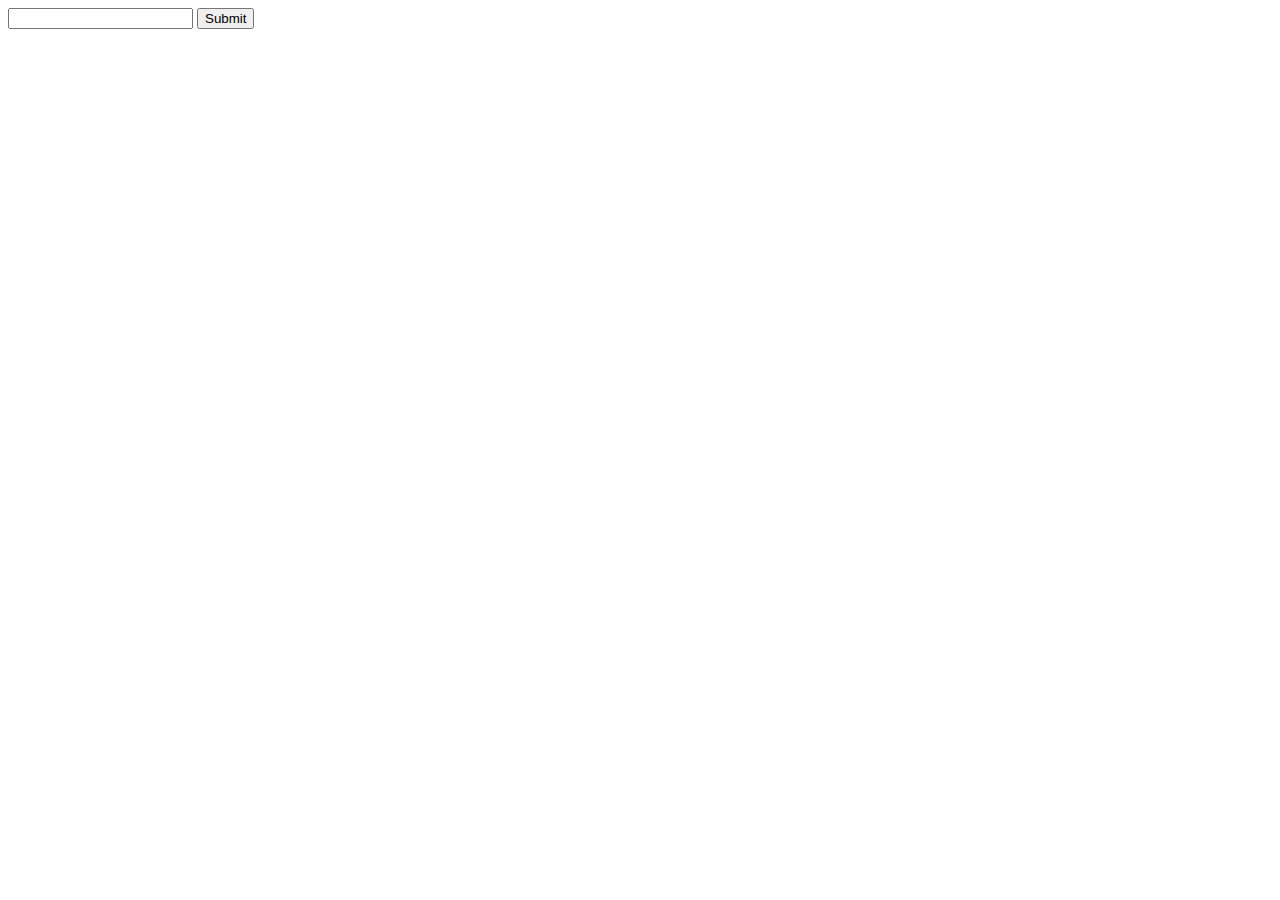
<file: portfolio/Projects/SAMS/Webpages/moodboard/index.html>
<!DOCTYPE html>
<html>
    <head>
        <title>Moodboard</title>

        <link href="styles.css" rel="stylesheet" type="text/css">
    </head>
    <body>
        <form id="form_id">
            <input type="text" id="link_input">
            <input type="submit">
        </form>
        <div id="container">

        </div>

        <script
          src="https://code.jquery.com/jquery-3.4.1.min.js"
          integrity="sha256-CSXorXvZcTkaix6Yvo6HppcZGetbYMGWSFlBw8HfCJo="
          crossorigin="anonymous"></script>
        <script src="index.js"></script>
    </body>
</html>
</file>
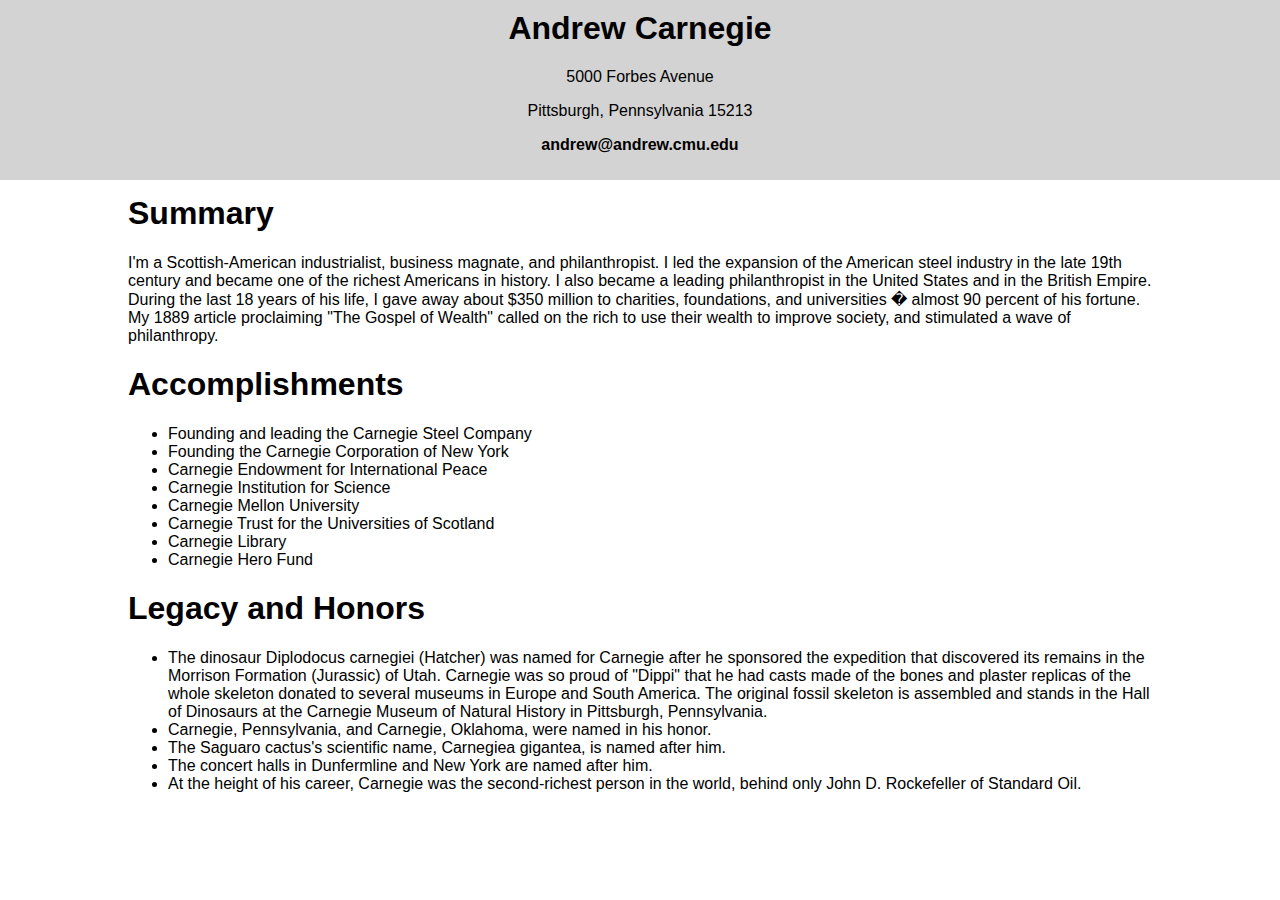
<file: portfolio/Projects/SAMS/Webpages/resume/index.html>
<!DOCTYPE html>
<html>
    <head>
        <title>Resume</title>
        <link href="styles.css" rel="stylesheet" type="text/css">
    </head>
    <body>
        <!--header information-->
        <div class="header">
            <h1 id="title">Andrew Carnegie</h1>
			<p>5000 Forbes Avenue</p>
			<p>Pittsburgh, Pennsylvania 15213</p>
			<p><b>andrew@andrew.cmu.edu </b></p>
        </div>
        <!--body information-->
        <div class="container">
            <h1 id="Summary">Summary</h1>
            <p>
                I'm a Scottish-American industrialist, business magnate, and philanthropist. I led the expansion of the American 
                steel industry in the late 19th century and became one of the richest Americans in history. I also became a leading 
                philanthropist in the United States and in the British Empire. During the last 18 years of his life, I gave away 
                about $350 million to charities, foundations, and universities � almost 90 percent of his fortune. My 1889 
                article proclaiming "The Gospel of Wealth" called on the rich to use their wealth to improve society, 
                and stimulated a wave of philanthropy.
            </p>
            <!-- lsit of accomplishments and legacy/honors-->
            <h1>Accomplishments</h1>
            <ul>
                <li>Founding and leading the Carnegie Steel Company</li>
                <li>Founding the Carnegie Corporation of New York</li>
                <li>Carnegie Endowment for International Peace</li>
                <li>Carnegie Institution for Science</li>
                <li>Carnegie Mellon University</li>
                <li>Carnegie Trust for the Universities of Scotland</li>
                <li>Carnegie Library</li>
                <li>Carnegie Hero Fund</li>
            </ul>
            <h1>Legacy and Honors</h1>
            <ul>
                <li>The dinosaur Diplodocus carnegiei (Hatcher) was named for Carnegie after he sponsored the expedition that 
                discovered its remains in the Morrison Formation (Jurassic) of Utah. Carnegie was so proud of "Dippi" that he 
                had casts made of the bones and plaster replicas of the whole skeleton donated to several museums in Europe and
                South America. The original fossil skeleton is assembled and stands in the Hall of Dinosaurs at the Carnegie 
                Museum of Natural History in Pittsburgh, Pennsylvania.</li>
                <li>Carnegie, Pennsylvania, and Carnegie, Oklahoma, were named in his honor.</li>
                <li>The Saguaro cactus's scientific name, Carnegiea gigantea, is named after him.</li>
                <li>The concert halls in Dunfermline and New York are named after him.</li>
                <li>At the height of his career, Carnegie was the second-richest person in the world, behind only John D. Rockefeller of Standard Oil.</li>
            </ul>
        </div>
        
    </body>
</html>
</file>
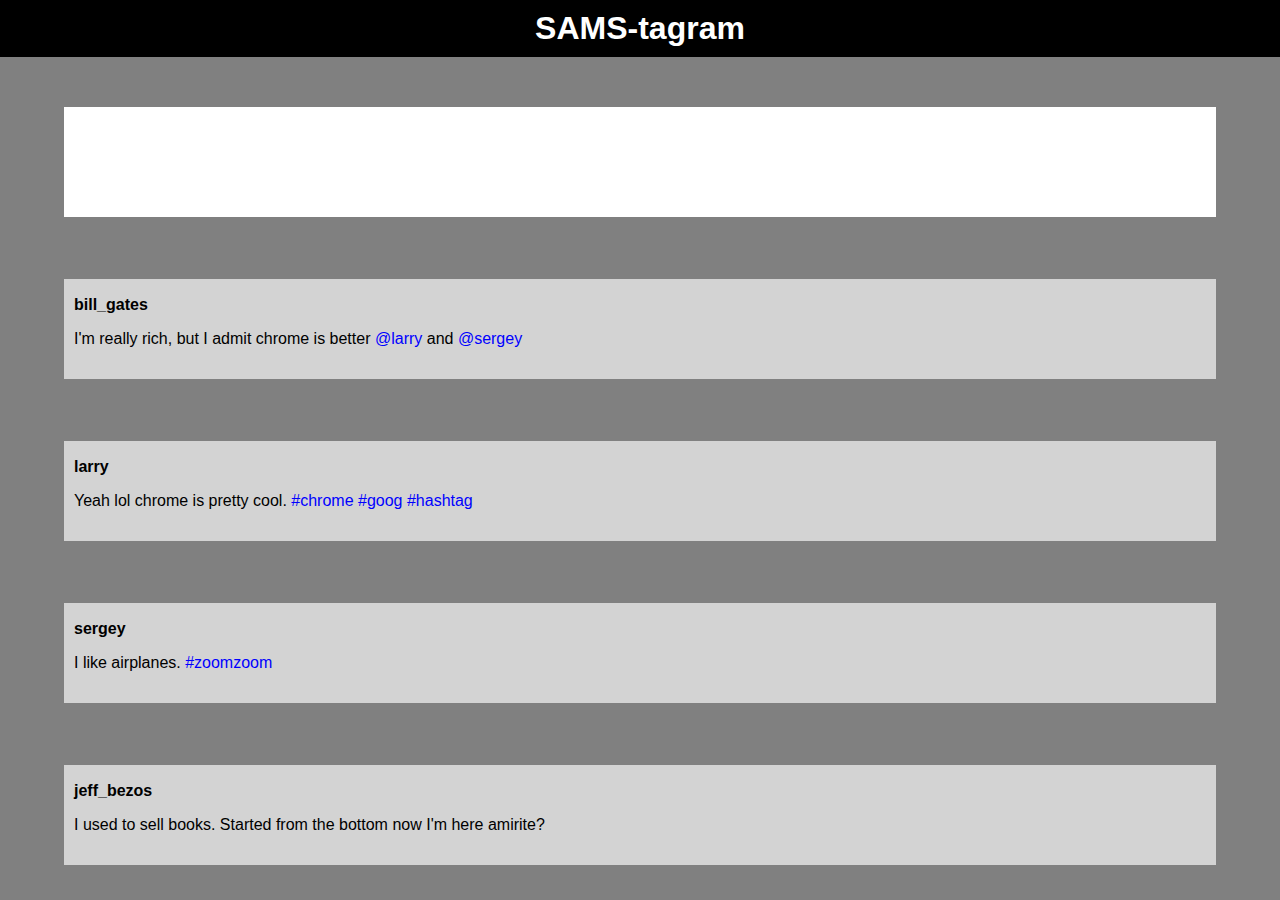
<file: portfolio/Projects/SAMS/Webpages/samstagram/index.html>
<!DOCTYPE html>
<html>
    <head>
        <title>SAMStagram</title>
        <link href="styles.css" rel="stylesheet" type="text/css">
    </head>
    <body>
        <!--The Title-->
        <div class=" header">
            <h1 id="title">SAMS-tagram</h1>
        </div>
        <!--The bulk of the information-->
        <div class="container">
            <!--Creates a white box underneath the title-->
            <div class="top-box"></div>
            <!--Creates multiples boxes with text inside them-->
            <div class="boxes">
                <p><b>bill_gates</b></p>
                <!-- I learned the span... form this wwebsite:https://www.quora.com/How-can-I-change-the-color-of-one-word-in-HTML -->
                <p>I'm really rich, but I admit chrome is better <span class="bluetext">@larry</span> and <span class="bluetext">@sergey</span></p>
            </div>
            <div class="boxes">
                <p><b>larry</b></p>
                <p>Yeah lol chrome is pretty cool. <span class="bluetext">#chrome #goog #hashtag </span></p>
            </div>
            <div class="boxes">
                <p><b>sergey</b></p>
                <p>I like airplanes.<span class="bluetext"> #zoomzoom</span></p>
            </div>
            <div class="boxes">
                <p><b>jeff_bezos</b></p>
                <p>I used to sell books. Started from the bottom now I'm here amirite?</p>
            </div>
        </div>
    </body>
</html>
</file>
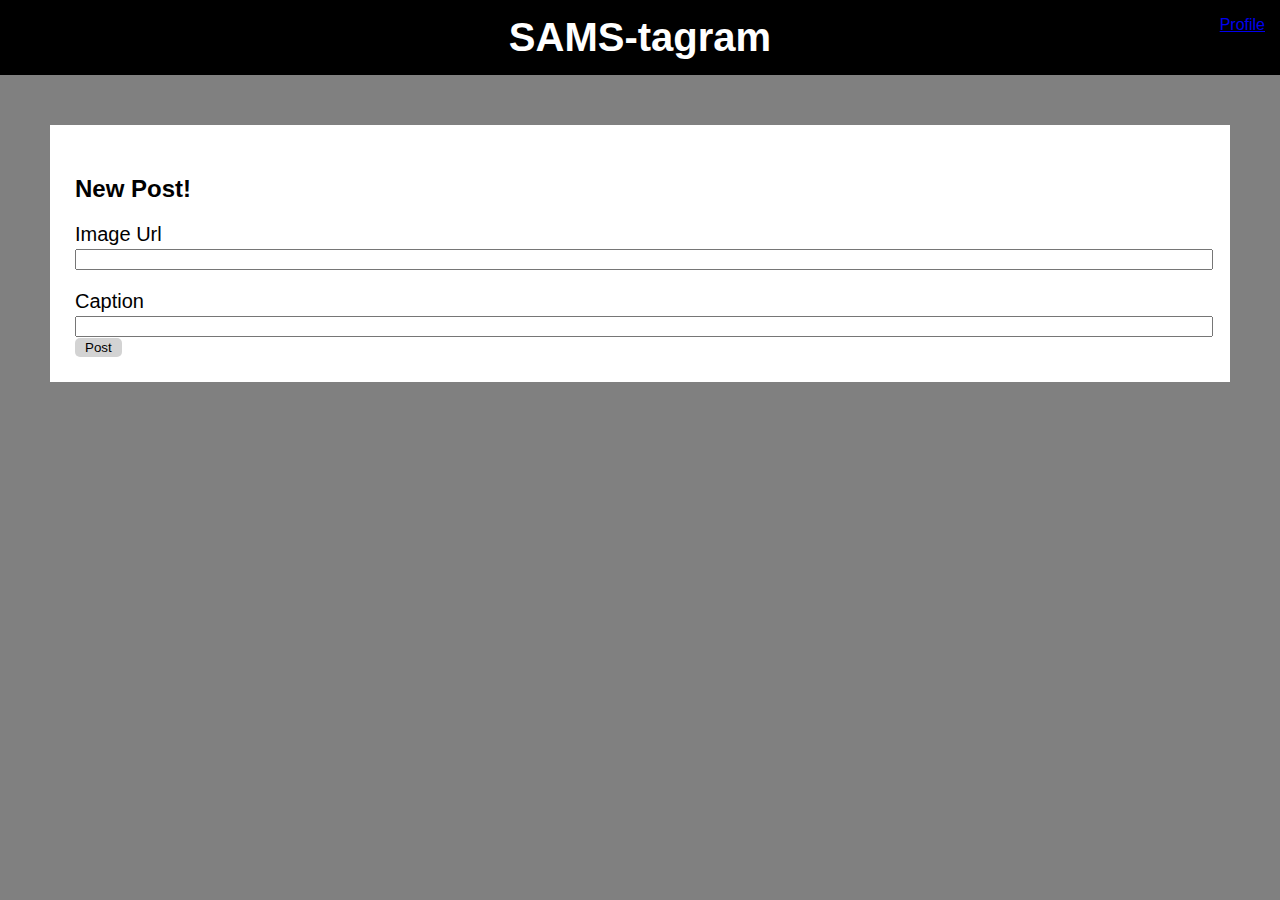
<file: portfolio/Projects/SAMS/Webpages/samstagram_2/index.html>
<!DOCTYPE html>
<html>
<head>
    <title>SAMStagram 2.0</title>
    <link href="styles.css" rel="stylesheet" type="text/css">
    <link href="profile.html" />
    <!--Adds jQuery features to the HTML-->
    <script src="https://ajax.googleapis.com/ajax/libs/jquery/3.4.1/jquery.min.js"></script>
</head>
    <body class="body">
        <!--Creates a balck header with the title and a 
            menu option to the far right that is Profile-->
        <div class="header">
            <a href="index.html" class="link_title"><h1 id="title">SAMS-tagram</h1></a>
            <a href="profile.html"><p id="Sidebar">Profile</p></a>
        </div>
        <!--Creates the body of the information to add the image url and caption-->
        <div class="container">
            <h2 class="container_title">New Post!</h2>
            <!--Creates a new form in order to add image Url and captions to post-->
            <form id="Post">
                <!--Creates a new inout that allow to add an image for your New post-->
                <label class="indexHtmlInputsTitle" for="">Image Url</label><br />
                <input class="indexHtmlInputs" id="ImageUrl" type="text" /><br />
                <!--Creates a new input that allows you to add a caption for you post-->
                <label class ="indexHtmlInputsTitle" for="">Caption</label><br />
                <input class="indexHtmlInputs Caption" id="Caption" type="text" /><br />
                <!--Submit button-->
                <input class ="Submit" type="Submit" value="Post" /><br />
            </form>
        </div>
        <!--Creates a empty container that will display the different post-->
        <div id="container_bottom">
            
        </div>
        
        <!-- Adds javascript -->
        <script src="index.js"></script>
    </body>
</html>
</file>
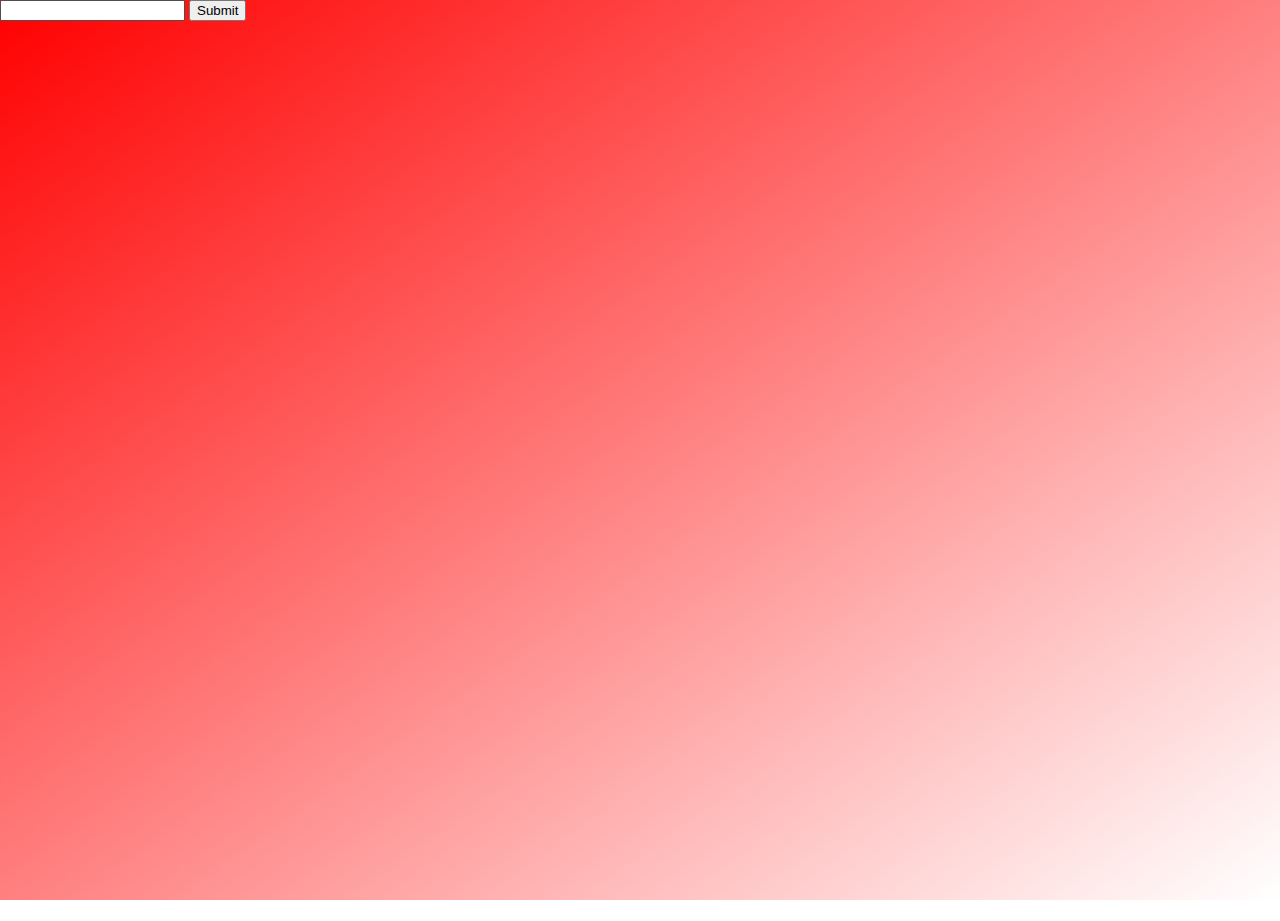
<file: portfolio/Projects/SAMS/Webpages/typing_game/index.html>
<!DOCTYPE html>
<html>
    <head>
        <title>Typing Game</title>

        <link href="styles.css" rel="stylesheet" type="text/css">
    </head>
    <body style="margin: 0px;">
        <div id="screen" style="height:100vh; width:100vw; background-image: linear-gradient(to bottom right, red, white);">
            <form id="form_id">
                <input type="text" id="text_input">
                <input type="submit">
            </form>
            <div id="container">

            </div>
            <script src="https://code.jquery.com/jquery-3.4.1.min.js"
                    integrity="sha256-CSXorXvZcTkaix6Yvo6HppcZGetbYMGWSFlBw8HfCJo="
                    crossorigin="anonymous"></script>
            <script src="index.js"></script>
        </div>
    </body>
</html>
</file>
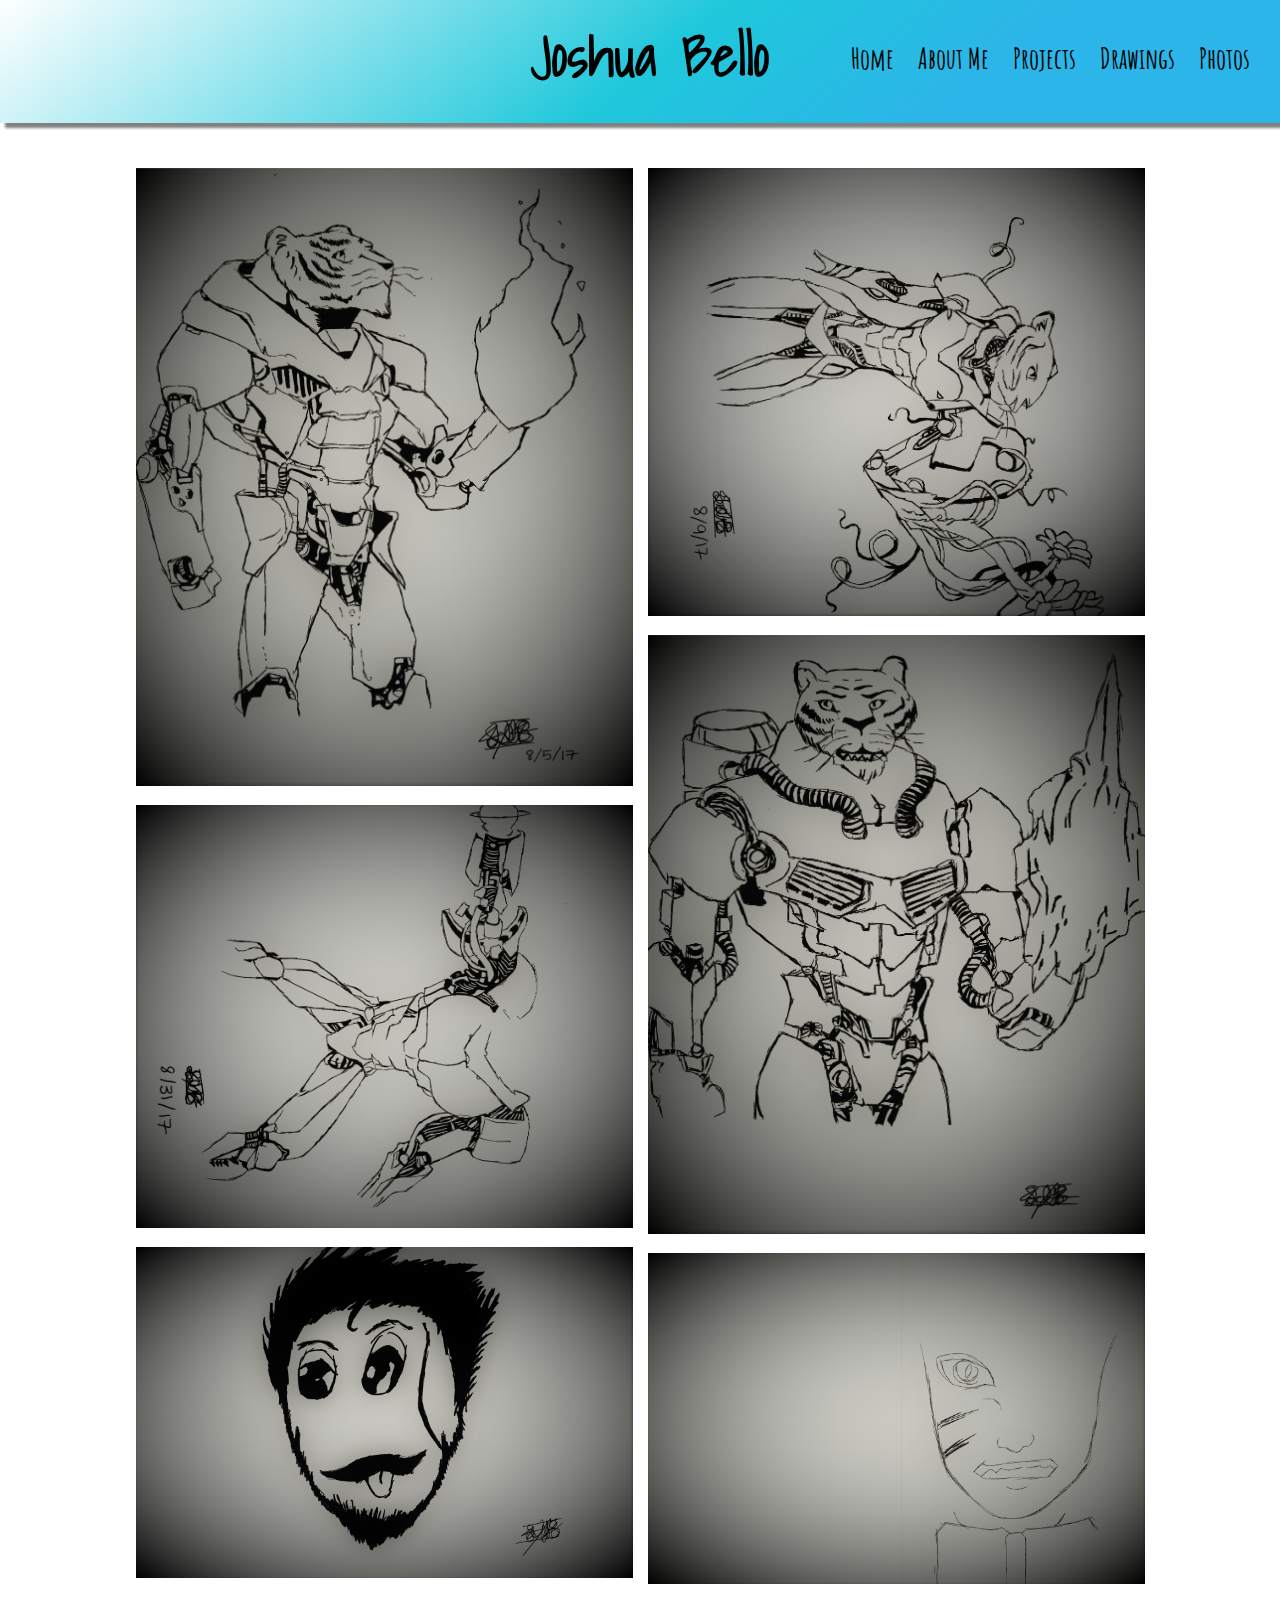
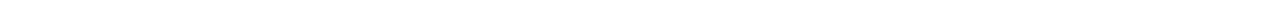
<file: portfolio/drawings.html>
﻿<!DOCTYPE html>
<!--
    This is the Drawings page of my website
-->
<html lang="en" xmlns="http://www.w3.org/1999/xhtml">
<head>
    <meta charset="utf-8" />
    <title>Drawings</title>
    <!--Link the CSS page to the HTML Page-->
    <link href="../generalCSS.css" rel="stylesheet" type="text/css" />
    <link href="Drawings/drawingsCSS.css" rel="stylesheet" type="text/css" />
    <!--Adds a font family to the CSS-->
    <link href="https://fonts.googleapis.com/css?family=Amatic+SC:700|Shadows+Into+Light&display=swap" rel="stylesheet">
    <link href="CustomFonts\Customfonts.css" rel="stylesheet" type="text/css" />
</head>
<body class="body">
    <!--Creates a menu bar with the selections About, Projects, Drawings-->
    <div class="menu-bar">
        <!--Sets the title of the webpage-->
        <h1 class="title">Joshua Bello</h1>
        <ul class="menu-topics">
            <li><a href="../index.html">Home</a></li>
            <li><a href="aboutme.html">About Me</a></li>
            <li><a href="projects.html">Projects</a></li>
            <li><a href="drawings.html">Drawings</a></li>
            <li><a href="photos.html">Photos</a></li>
        </ul>
    </div>
    <div class="main_body">
        <div class="main_body_drawings">
            <div class="main_body_drawings_column">
                <!--Image of the tiger robot with fire-->
                <div class="Drawings_container">
                    <img id="Fire_tiger_robot_image" src="Drawings/Firetigerrobot.png" />
                    <!--<p>* Inspired by Mr. Jake Parker</p>-->
                </div>
                <!--Image of the tiger robot with a blaster-->
                <div class="Drawings_container">
                    <img id="Blaster_tiger_robot_image" src="Drawings/blastertigerrobot.jpg" />
                    <!--<p>* Inspired by Mr. Jake Parker</p>-->
                </div>
                <!--Image of the unfinished face-->
                <div class="Drawings_container">
                    <img id="Face_image" src="Drawings/Face.jpg" />
                </div>
            </div>
            <div class="main_body_drawings_column">
                <!--Image of the female tiger robot-->
                <div class="Drawings_container">
                    <img id="Female_tiger_robot_image" src="Drawings/femaletigerrobot.jpg" />
                    <!--<p>* Inspired by Mr. Jake Parker</p>-->
                </div>

                <!--Image of the tiger robot with ice-->
                <div class="Drawings_container">
                    <img id="Ice_tiger_robot_image" src="Drawings/Icetigerrobot.png" />
                    <!--<p>* Inspired by Mr. Jake Parker</p>-->
                </div>
                <!--Image of the unfinished naruto-->
                <div class="Drawings_container">
                    <img id="Naruto_image" src="Drawings/Naruto.png" />
                </div>
            </div>
            </div>
    </div>
</body>
</html>
</file>
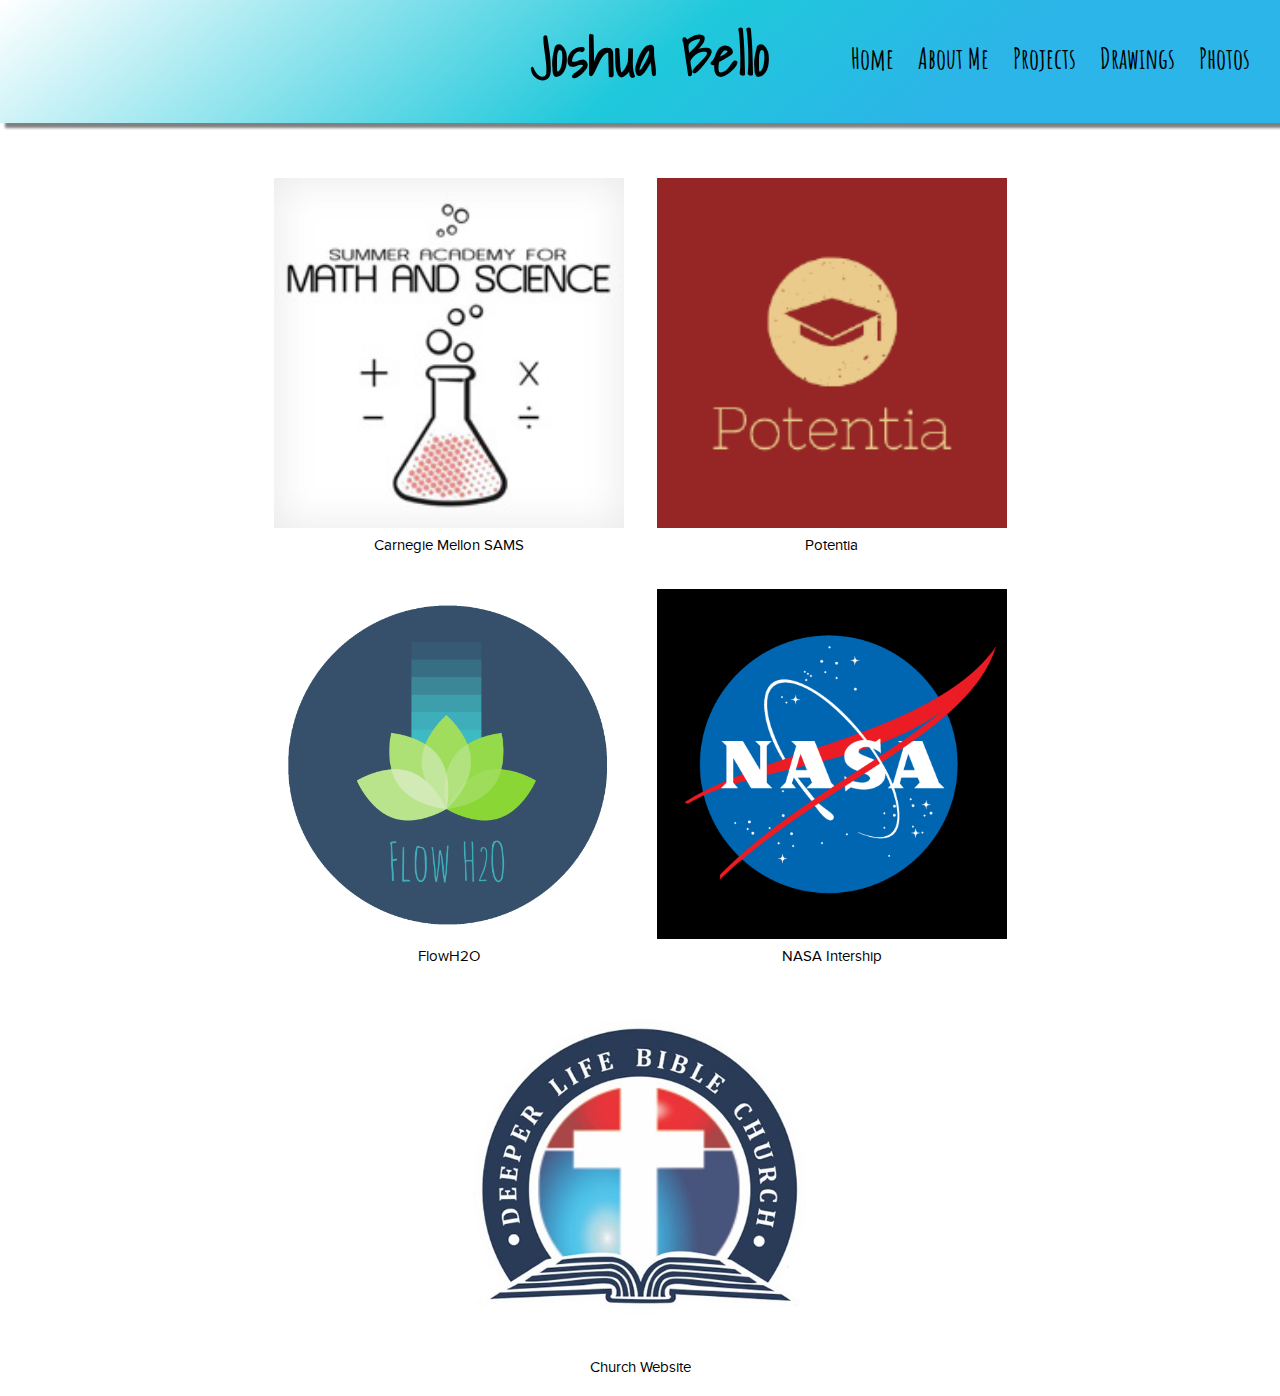
<file: portfolio/projects.html>
﻿<!DOCTYPE html>
<!--
    This is the Projects page of my website
-->
<html lang="en" xmlns="http://www.w3.org/1999/xhtml">
<head>
    <meta charset="utf-8" />
    <title>Projects</title>
    <!--Link the CSS page to the HTML Page-->
    <link href="../generalCSS.css" rel="stylesheet" type="text/css" />
    <!--Link the specific CSS page for the Projects-->
    <link href="Projects/ProjectsCSS.css" rel="stylesheet" type="text/css" />
    <!--Adds a font family to the CSS-->
    <link href="https://fonts.googleapis.com/css?family=Amatic+SC:700|Shadows+Into+Light&display=swap" rel="stylesheet">
    <link href="CustomFonts/Customfonts.css" rel="stylesheet" type="text/css" />
</head>
<body class="body">
    <!--Creates a menu bar with the selections About, Projects, Drawings-->
    <div class="menu-bar">
        <!--Sets the title of the webpage-->
        <h1 class="title">Joshua Bello</h1>
            <ul class="menu-topics">
                <li><a href="../index.html">Home</a></li>
                <li><a href="aboutme.html">About Me</a></li>
                <li><a href="projects.html">Projects</a></li>
                <li><a href="drawings.html">Drawings</a></li>
                <li><a href="photos.html">Photos</a></li>
            </ul>
    </div>
    <div class="main_body">
            <div class="main_body_projects">
                <!--Image of an icon to represent the SAMS Program-->
                <div class="Projects_container">
                    <a href="Projects/SAMS/SAMS_Projects.html">
                        <img class="Projects_image" id="SAMS" src="Projects/SAMS/SAMS_Logo.jpg" />
                        <p>Carnegie Mellon SAMS</p>
                    </a>
                </div>
                <!--Image of an icon to represent the final SAMS Project-->
                <div class="Projects_container">
                    <a href="Projects/Potentia/Potentia.html">
                        <img class="Projects_image" id="Potentia" src="Projects/Potentia/Potentia_Logo.png" />
                        <p>Potentia</p>
                    </a>
                </div>
                <!--Image to represent the Flow H2O project-->
                <div class="Projects_container">
                    <a href="#">
                        <img class="Projects_image" id="FlowH2O" src="Projects/FlowH2O_Logo.png" />
                        <p>FlowH2O</p>
                    </a>
                </div>
                <!--Image to represent the Flow H2O project-->
                <div class="Projects_container">
                    <a href="#">
                        <img class="Projects_image" id="NASA" src="Projects/NASA.png" />
                        <p>NASA Intership</p>
                    </a>
                </div>
                <!--Image to represent the Deeper Life Bible project-->
                <div class="Projects_container">
                    <a href="#">
                        <img class="Projects_image" id="Dclm" src="Projects/Dclm_Logo.jpg" />
                        <p>Church Website</p>
                    </a>
                </div>
            </div>
    </div>
</body>
</html>
</file>
<file: portfolio/Projects/SAMS/Webpages/moodboard/styles.css>
#container {
    position: relative;
    height:100%;
}
</file>
<file: portfolio/Projects/SAMS/Webpages/resume/styles.css>
/*Applies a font to the entire html page*/
body {
    font-family: Arial;
    margin: 0px;
}
/*Customizes the header with styles*/
.header {
    text-align: center;
    background-color: lightgray;
    padding-bottom: 10px;
    padding-top: 10px;
}
/*removes the margin for the title header*/
#title {
    margin-top: 0px;
/*Applies a margin to the top of the header Summary */
}#Summary{
     margin-top: 15px;
 }
/* Place margins of 10% on either side of the body*/
.container {
    margin-right: 10%;
    margin-left: 10%;
}
</file>
<file: portfolio/Projects/SAMS/Webpages/samstagram/styles.css>
/*Applies CSS to the entire webpage*/
body {
    background: gray;
    font-family: Arial;
    margin: 0px;
}
/*Affects just the header of the webpage*/
.header {
    text-align: center;
    color: white;
    background-color: black;
}
/*Affects the title SAMA-tagram*/
#title {
    margin: 0px;
    padding-top: 10px;
    padding-bottom: 10px;
}
/* affects the body or information below the header*/
.container {
    margin-right: 5%;
    margin-left: 5%;
    margin-top: 50px;
}
/*Defines the dimensions of a box*/
.top-box{
    height: 110px;
    background-color: white;
}
/*Defines the color of multiple small boxes*/
.boxes{
    background-color: lightgray;
    margin-top: 62px;
    padding: 5px;
    padding-left: 10px;
    height: 90px;
}
p {
    margin-top: 12px;
}
/*Makes certain text blue*/
.bluetext {
    color: blue; 
}
</file>
<file: portfolio/Projects/SAMS/Webpages/samstagram_2/styles.css>
/* Your Code Here! */
/*Both: Sets 0px margins for the entire webpage*/
.body {
    margin: 0px;
    background-color: gray;
    font-family: Arial;
}
/* Both: Creates the background of the headers and makes the content within flexible*/
.header {
    background-color: black;
    position: relative;
    display: flex;
    justify-content: center;
}
/*Both: Attributes for the link that is connected to the SAMS-tagram*/
.link_title {
    text-decoration: none;
}
/*Both: Creates the stying for the title SAMS-tagram*/
#title {
    color: white;
    padding: 15px;
    font-family: Arial;
    font-size: 40px;
    margin: 0px;
}
/*Both: Creates another flex container and shifs everything ot the end*/
#Sidebar {
    position: absolute;
    right: 15px;
    text-transform: none;
    text-decoration: underline;
}
/*Both: Attributes for the white container at the middle of the page*/
.container {
    background-color: white;
    margin: 50px;
    padding: 25px;
    padding-top: 20px;
    box-sizing: border-box;
    font-weight:500;
}
/*Index.html: Attribues for the class:container_title for the index html */
.container_title{
    margin-top: 30px;
}
/*Profile.html: Attributes for all the section titles 
    that are above each paragraph or image*/
.section_title {
    font-weight: bold;
}
/*Profile.html: Attributes for the Photo*/
#Photo {
    margin-top: 5px;
    margin-bottom: 0px;
}
/*Profile.html: Forces all the images inouted into the 
    Image Url to be a certain height/width*/
#photoText {
    height: 300px;
    width: 300px;
}
/*Profile.html: Adds spacing to the inout tags*/
.profileHtmlInputs {
    margin-bottom: 3px;
}
/*Index.html: Attributes for the label tags for the inputs index html*/
.indexHtmlInputsTitle {
    margin-top: 30px;
    margin-bottom: 5px;
    font-size: 20px;
}
/*Index.html: Attributes for the input tags for the index html*/
.indexHtmlInputs {
    margin-top:3px;
    margin-bottom: 20px;
    width: 100%;
}
/*Index.html: Attributes for the specific Caption input 
    tag for the index html*/
.Caption {
    margin-top: 3px;
    margin-bottom: 1px;
}
/*Index.html: Attributes for the submit tags for the index html*/
.Submit {
    padding: 2px 10px; 
    background-color: lightgray;
    border: 0px;
    border-radius: 5px;
}
/*Attributes for the blank container at the bottom of the page where you can put the post*/
#container_bottom {
    margin: 50px;
    margin-top: 75px;
    display: flex;
    justify-content: flex-start;    
}
</file>
<file: portfolio/Projects/SAMS/Webpages/typing_game/styles.css>
#container {
    position: relative;
    height:100%;
}
</file>
<file: generalCSS.css>
/* Your Code Here! */
/*affects thead entire webpage*/
.body {
    margin: 0px;

}
/*Sets the menu-bar of the webpage*/
.menu-bar {
    margin-top: 0px;
    background-color: #1fc8db;
    background-image: linear-gradient(141deg, white 0%, #1fc8db 51%, #2cb5e8 75%); 
    display: flex;
    justify-content: center;
    position: relative;
    box-shadow: 5px 5px 2.5px grey;
    width: 100%;
    padding-bottom: 1%;
}
/*Affects the menu-bar title: JBello*/
.menu-bar h1 {
    margin-top: 0px;
    margin-bottom: 0px;
    margin-left: 20px;
    padding: 10px;
    font-family: 'Shadows Into Light', cursive;
    font-size: 350%;
}
/*Affects thea entire menu bar*/
.menu-bar ul {
    position: absolute;
    right: 10px;
    top: 20%;
}
/*Affects the title of each individual menu-topic*/
.menu-bar li {
    display: inline;
    margin-right: 20px;
    font-family: 'Amatic SC', cursive;
    font-size: 175%;
}
.menu-bar li a{
    text-decoration: none;
    color: black;
    font-weight: bold;
}
/*Affects the main-body of the page*/
.main_body {
    margin-right: 10%;
    margin-left: 10%;
    font-family: 'Amatic SC', cursive;
    font-weight: bold;
    margin-top: 30.15px;
}
/*Decreases the margin when the webpage shinks*/
@media only screen and (max-width: 400px) {
    .main_body {
        margin-right: 5%;
        margin-left: 5%;
    }
}

/*Affects all the main-body  with a p tag*/
.main_body p {
    font-family: 'proxima_nova_rgregular';
    font-size: 15px;
    line-height: 27px;
    font-weight: normal;
    margin: 0px;
}
</file>
<file: portfolio/Drawings/drawingsCSS.css>
﻿/*CSS for the the drawings page*/
/*Makes sure the width and height includes paddings and margins*/
* {
    box-sizing: border-box;
}
/*Affects the big, overall main body for the drawings*/
.main_body_drawings {
    margin-top: 45px;
    display: flex;
    flex-wrap: wrap;
    justify-content: center;
}
/*Affects each column for all the images*/
.main_body_drawings_column {
    flex: 50%;
    max-width: 50%;
    padding: 0 7.5px;
}
@media only screen and (max-width: 400px) {
    .main_body_drawings_column {
        flex: 100%;
        max-width: 100%;
    }
}
/*Affects the container for each image*/
.Drawings_container {
    margin-bottom: 15px;
}
/*Affects the p tags that are within the drawings container*/
.Drawings_container p {
    font-size: 12px;
}
/*Affects all the individual drawings container  which include the image and teh caption*/
.Drawings_container img {
    width: 100%;
}
</file>
<file: portfolio/Projects/ProjectsCSS.css>
﻿/*CSS for the project.html page*/

/*Affect the div contianer whihc hold the image and the caption below*/
.main_body_projects {
    margin-top: 40px;
    text-align: center;
}
/*Affect the div contianer whihc hold the image and the caption below*/
.Projects_container {
    display: inline-block;
    margin: 15px;
    text-align: center;
}
/*Affect the link aspect of the div contianer*/
.Projects_container a {
    text-decoration: none;
    color: black;
}
/*Affects all images that have the class of Projects_image*/
.Projects_image {
    width: 350px;
    height: 350px;
}
</file>
<file: portfolio/CustomFonts/Customfonts.css>
/*! Generated by Font Squirrel (https://www.fontsquirrel.com) on July 20, 2019 */



@font-face {
    font-family: 'proxima_nova_rgregular';
    src: url('proximanova-regular-webfont.woff2') format('woff2'),
         url('proximanova-regular-webfont.woff') format('woff');
    font-weight: normal;
    font-style: normal;
}
</file>
